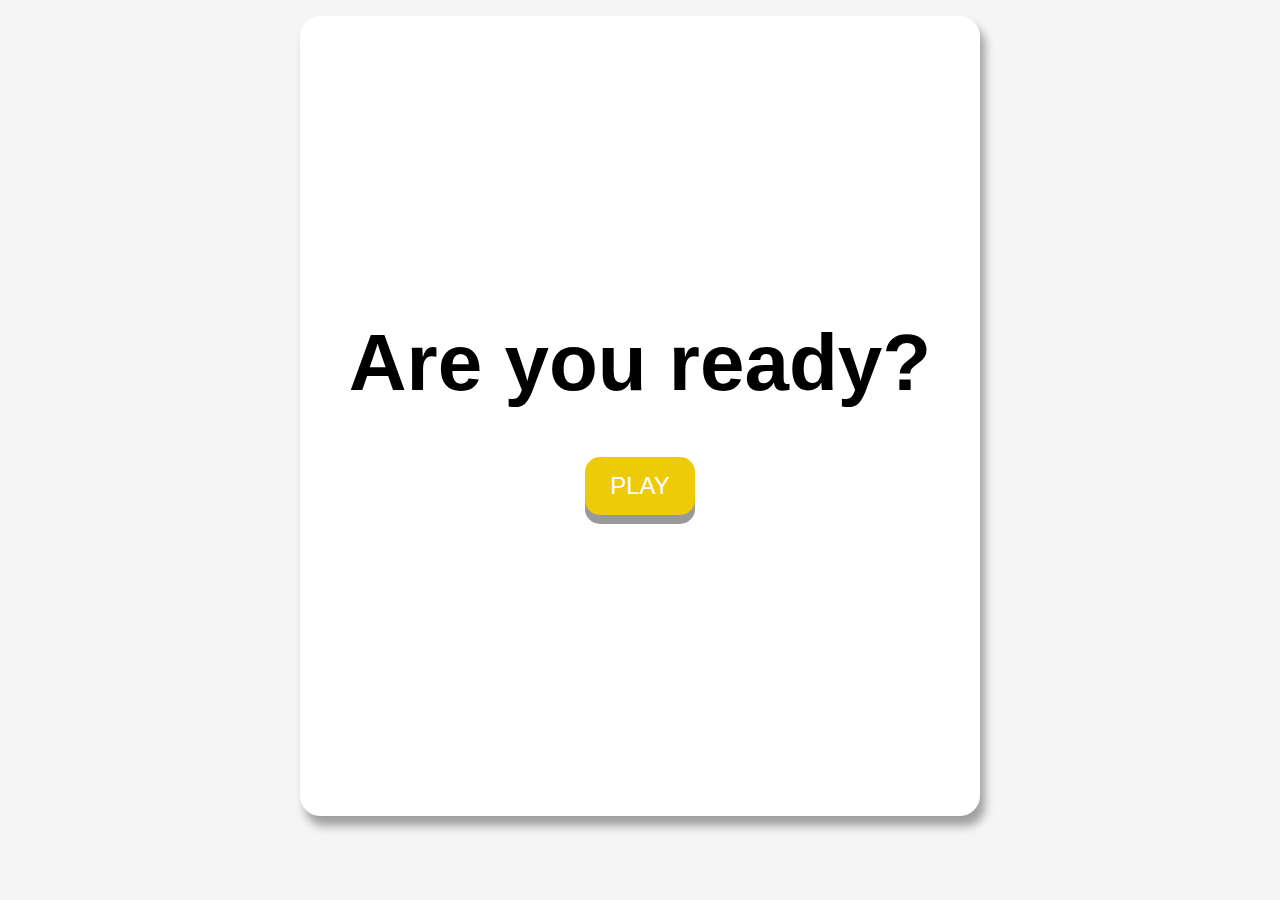
<file: index.html>
<!DOCTYPE html>
<html lang="en">
<head>
    <meta charset="UTF-8">
    <meta http-equiv="X-UA-Compatible" content="IE=edge">
    <meta name="viewport" content="width=device-width, initial-scale=1.0">
    <title>Home page</title>
    <link rel='stylesheet' href='/style.css'>
</head>
<body>
    <div class="container">
        <div id="home" class="flex-colum flex-center">
            <h1 class="title">Are you ready?</h1>
            <a href="/game/game.html" class="btn" >PLAY</a>
        </div>
    </div>
</body>
</html>
</file>
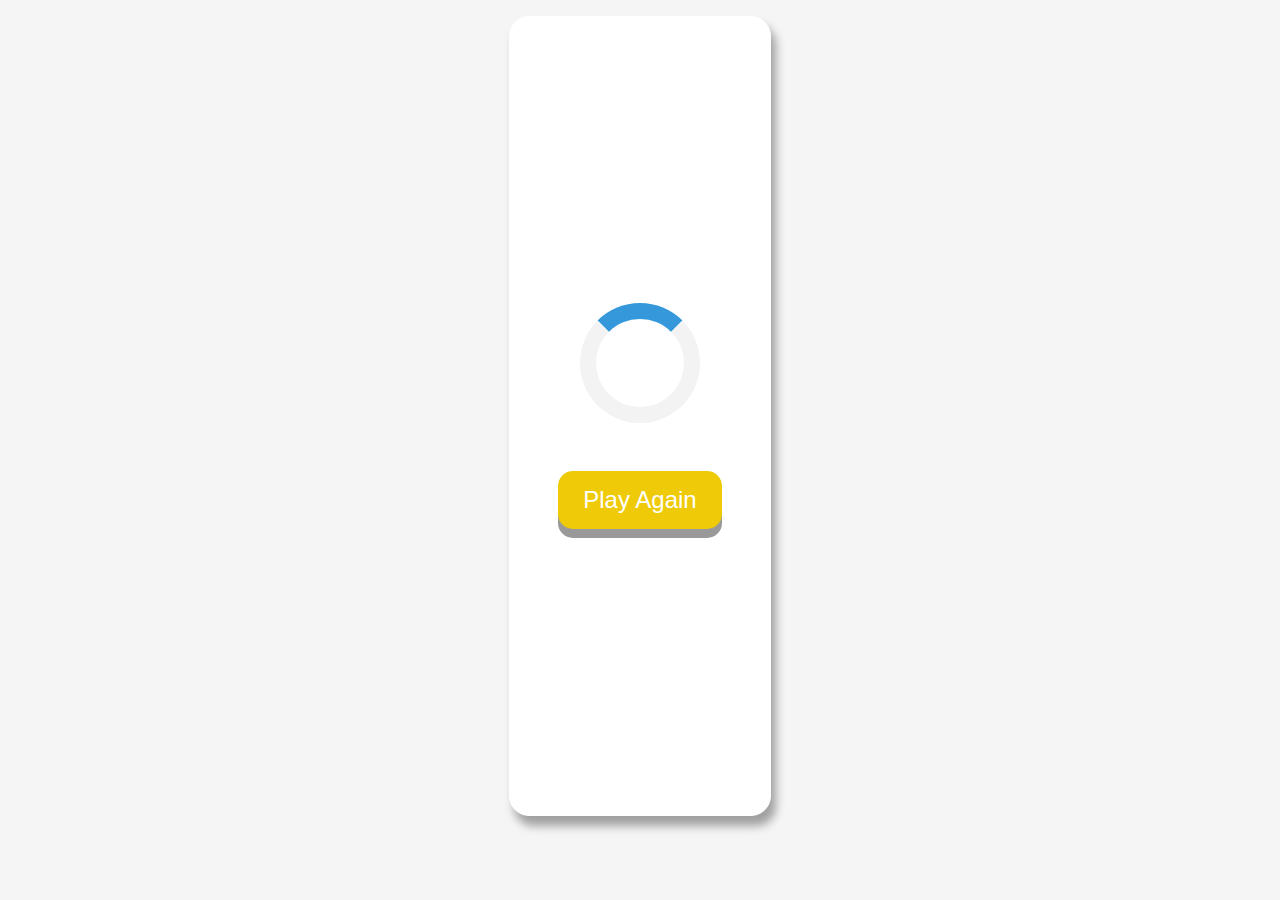
<file: result/result.html>
<!DOCTYPE html>
<html lang="en">
  <head>
    <meta charset="UTF-8" />
    <meta http-equiv="X-UA-Compatible" content="IE=edge" />
    <meta name="viewport" content="width=device-width, initial-scale=1.0" />
    <title>Result</title>
    <link rel="stylesheet" href="/style.css" />
    <link rel="stylesheet" href="/result/result.css" />
  </head>
  <body onload="getResult()">
    <div class="container">
      <div id="home" class="flex-colum flex-center text-center">
        <div class="header">
          <h2 id="finalScore"></h2>
          <h1 id="finalTitle"></h1>
        </div>
        <div class="body flex-center flex-colum">
          <div class="loader"></div>
          <img id="finalImg" />
          <p id="finalMsg"></p>
        </div>
        <a id="play-again" class="btn" href="/game/game.html">Play Again</a>
      </div>
    </div>
    <script src="/result/result.js"></script>
  </body>
</html>
</file>
<file: style.css>
:root{
    background-color: #f5f5f5
}
*{
    box-sizing: border-box;
    margin: 0;
    padding: 0;
    font-family: -apple-system, BlinkMacSystemFont, 'Segoe UI', Roboto, Oxygen, Ubuntu, Cantarell, 'Open Sans', 'Helvetica Neue', sans-serif;   
}
.container{
    display: flex;
    justify-content: center;
    align-items: center;
    margin: 0 auto;
}
#home{
    background-color: white;
    border: 1px solid white;
    height: 50rem;
    padding: 8rem 3rem;
    border-radius: 20px;
    box-shadow: 5.0px 9.9px 9.9px hsl(0deg 0% 0% / 0.35);
    margin-top: 1rem;
    margin-bottom: 1rem;
}

h1{
    font-size: 5rem;
}
h2{
    font-size: 2rem;
}
img{
    margin-top: 1.5rem;
    max-width: 25rem;
    border-radius: 20px;
    display:none;
}


.btn{
 padding: 15px 25px;
  font-size: 24px;
  text-align: center;
  cursor: pointer;
  outline: none;
  color: #fff;
  background-color: #EFCA08;
  border: none;
  border-radius: 15px;
  box-shadow: 0 9px #999;
  text-decoration: none;
}


.btn:hover{
    background-color: #F49F0A;
    font-weight: bolder;
}
.btn:active{
    background-color: #F49F0A;
    box-shadow: 0 5px #666;
    transform: translateY(4px);
}

.flex-colum{
    display: flex;
    flex-direction: column;
}

.flex-center{
    justify-content: center;
    align-items: center;
}

.justify-center{
    justify-content: center;
}
.text-center{
    text-align: center;
}

.title{
    margin-bottom: 3rem;
}

.loader {
    border: 16px solid #f3f3f3; /* Light grey */
    border-top: 16px solid #3498db; /* Blue */
    border-radius: 50%;
    width: 120px;
    height: 120px;
    animation: spin 2s linear infinite;
  }
  
  @keyframes spin {
    0% { transform: rotate(0deg); }
    100% { transform: rotate(360deg); }
  }


@media screen and (max-width: 768px){
    .container{
        width: auto;
        height: auto;
        align-items: center;
    }
    #home{
        background-color: #f5f5f5;
        border:none;
        width: 100%;
        height: 100%;
        padding: 0;
        border-radius:none;
        box-shadow: none;
    }
    .title{
        margin-top: 70%;
    }
    

    h1{
        font-size: 3rem;
    }
}
</file>
<file: result/result.css>
#finalImg{
    margin-bottom: 3rem;

}
#play-again{
    margin-top: 3rem;
}


@media screen and (max-width: 768px){
    #finalScore{
        margin-top: 30%;
    }

  .body{
      max-width: 80%;

  }
  #finalImg{
      max-width: 100%;
  }

}
</file>
